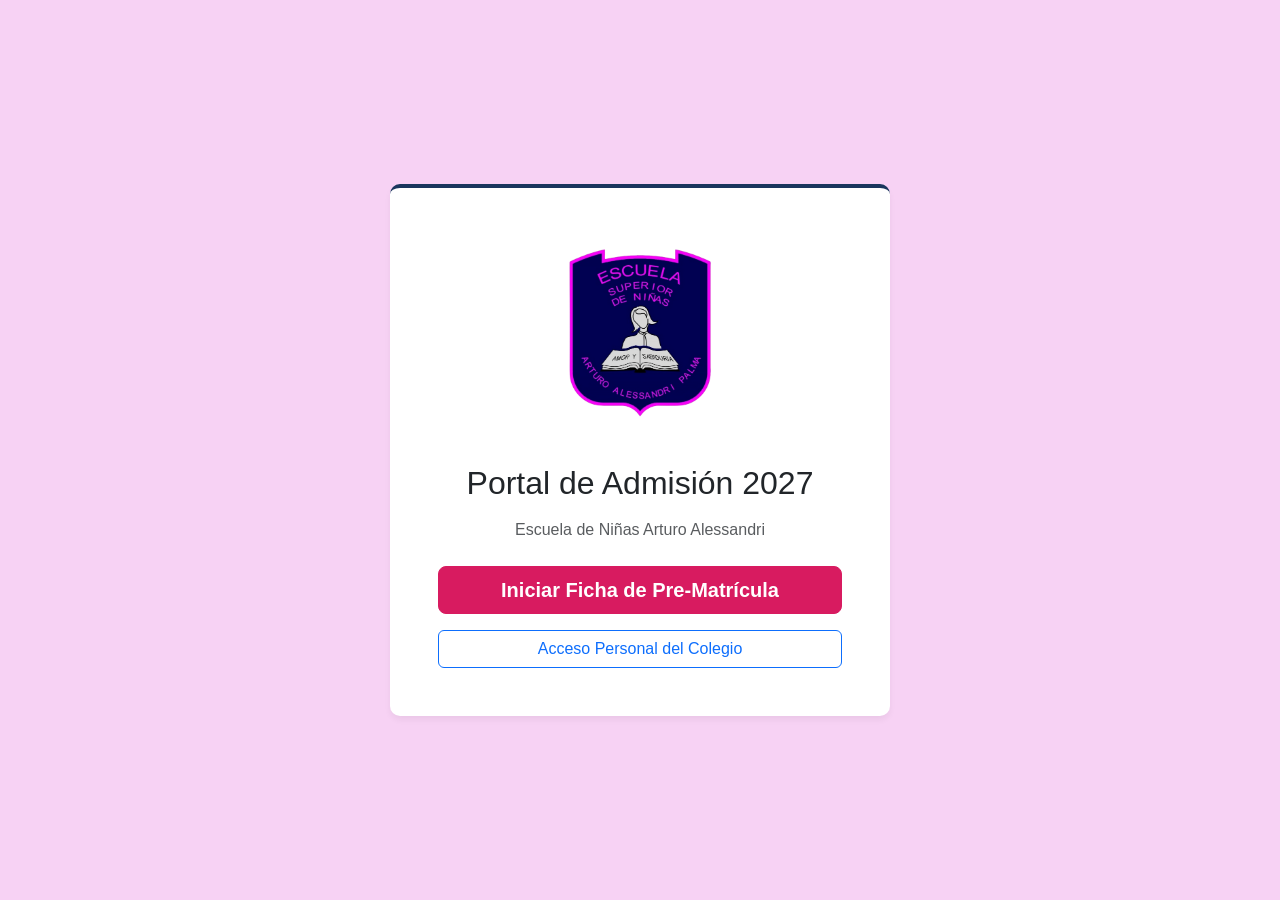
<file: src/main/resources/static/index.html>
<!DOCTYPE html>
<html lang="es">
<head>
    <meta charset="UTF-8">
    <meta name="viewport" content="width=device-width, initial-scale=1.0">
    <title>Portal de Matrículas - Escuela Arturo Alessandri</title>
    <link href="https://cdn.jsdelivr.net/npm/bootstrap@5.3.0/dist/css/bootstrap.min.css" rel="stylesheet">
    <link href="assets/css/style.css" rel="stylesheet">
</head>
<body class="d-flex align-items-center vh-100">

<div class="container text-center">
    <div class="card p-5 mx-auto" style="max-width: 500px;">
        <!-- Espacio para el logo -->
        <img src="assets/logo.png" alt="Logo Escuela Arturo Alessandri" class="logo-escuela mx-auto">
        
        <h2 class="mb-3 text-dark">Portal de Admisión 2027</h2>
        <p class="text-muted mb-4">Escuela de Niñas Arturo Alessandri</p>
        
        <div class="d-grid gap-3">
            <a href="pre-matricula.html" class="btn btn-accent btn-lg">Iniciar Ficha de Pre-Matrícula</a>
            <a href="login.html" class="btn btn-outline-primary">Acceso Personal del Colegio</a>
        </div>
    </div>
</div>

</body>
</html>
</file>
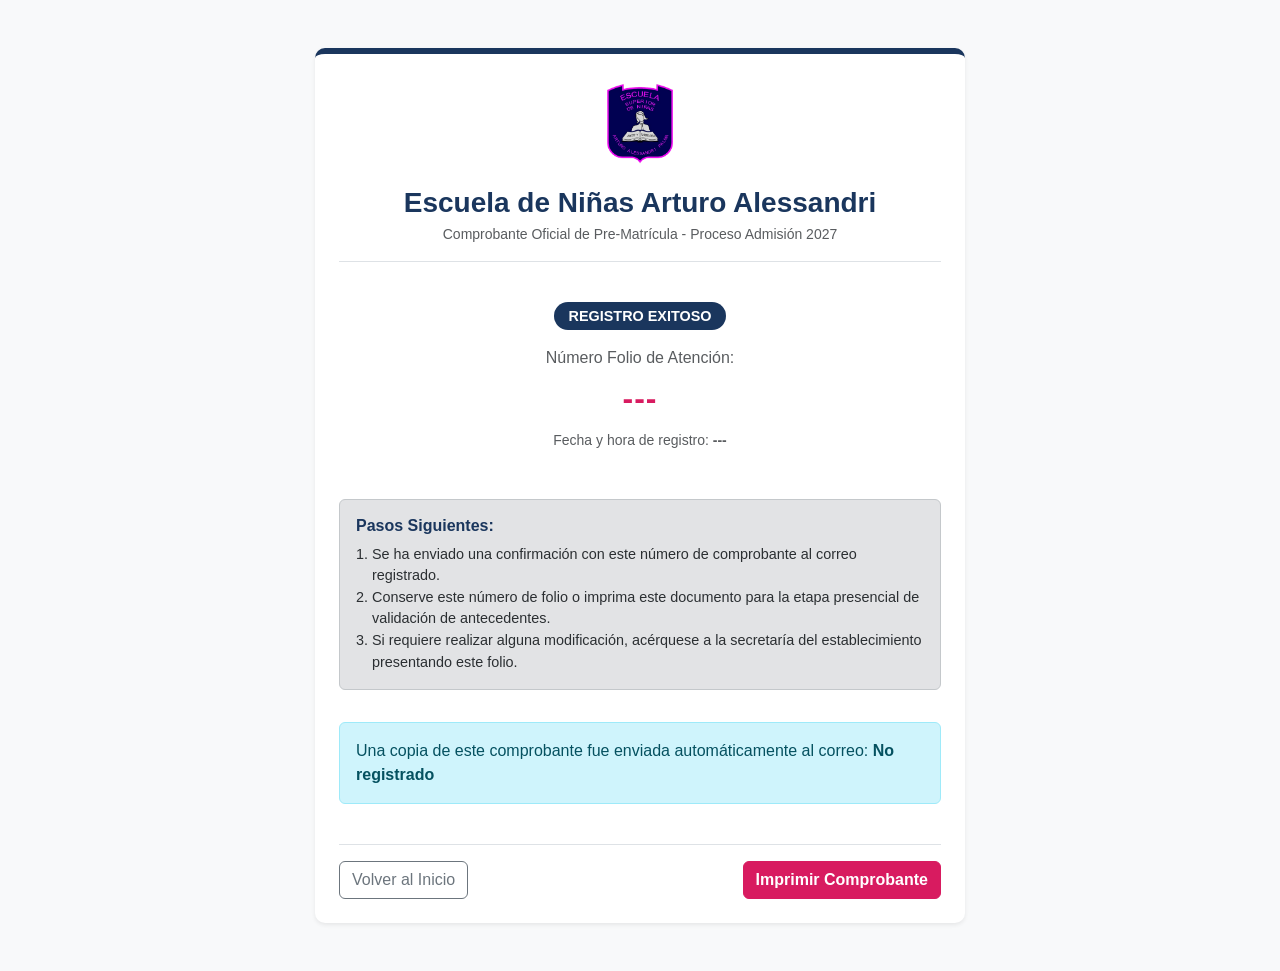
<file: src/main/resources/static/comprobante.html>
<!DOCTYPE html>
<html lang="es">

<head>
    <meta charset="UTF-8">
    <meta name="viewport" content="width=device-width, initial-scale=1.0">
    <title>Comprobante de Pre-Matrícula - Escuela Arturo Alessandri</title>
    <link href="https://cdn.jsdelivr.net/npm/bootstrap@5.3.0/dist/css/bootstrap.min.css" rel="stylesheet">
    <link href="assets/css/style.css" rel="stylesheet">
    <style>
        /* Estilos exclusivos para la vista del comprobante y para impresión */
        .comprobante-card {
            border-top: 6px solid var(--azul-marino);
            max-width: 650px;
            margin: auto;
        }

        .numero-folio {
            color: var(--rosado-institucional);
            font-size: 2rem;
            font-weight: bold;
            letter-spacing: 1px;
        }

        .badge-estado {
            background-color: var(--azul-marino);
            color: white;
            font-size: 0.9rem;
            padding: 0.5em 1em;
            border-radius: 20px;
        }

        /* Ocultar botones y adaptar diseño al imprimir */
        @media print {
            .no-print {
                display: none !important;
            }

            body {
                background-color: white !important;
            }

            .comprobante-card {
                box-shadow: none !important;
                border: 1px solid #ccc !important;
            }
        }
    </style>
</head>

<body class="bg-light py-5">

    <div class="container">
        <div class="card comprobante-card shadow-sm p-4 bg-white">

            <!-- ENCABEZADO INSTITUCIONAL -->
            <div class="text-center mb-4 border-bottom pb-3">
                <img src="assets/logo.png" alt="Logo Escuela Arturo Alessandri" class="logo-escuela mb-2"
                    style="max-height: 100px;">
                <h3 class="fw-bold mb-1" style="color: var(--azul-marino);">Escuela de Niñas Arturo Alessandri</h3>
                <p class="text-muted small mb-0">Comprobante Oficial de Pre-Matrícula - Proceso Admisión 2027</p>
            </div>

            <!-- CUERPO DEL COMPROBANTE -->
            <div class="text-center my-3">
                <span class="badge badge-estado mb-3">REGISTRO EXITOSO</span>
                <p class="text-muted mb-1">Número Folio de Atención:</p>
                <div class="numero-folio id-destacado mb-2" id="lblNumeroMatricula">
                    ---
                </div>
                <p class="small text-muted">Fecha y hora de registro: <span id="lblFechaRegistro"
                        class="fw-semibold">---</span></p>
            </div>

            <!-- INDICACIONES PARA EL APODERADO -->
            <div class="alert alert-secondary mt-3 p-3" style="font-size: 0.9rem;">
                <h6 class="fw-bold mb-2" style="color: var(--azul-marino);">Pasos Siguientes:</h6>
                <ol class="mb-0 ps-3">
                    <li>Se ha enviado una confirmación con este número de comprobante al correo registrado.</li>
                    <li>Conserve este número de folio o imprima este documento para la etapa presencial de validación de
                        antecedentes.</li>
                    <li>Si requiere realizar alguna modificación, acérquese a la secretaría del establecimiento
                        presentando este folio.</li>
                </ol>
            </div>
            <!-- Mensaje informativo de correo enviado -->
            <div id="mensajeCorreoContenedor" class="alert alert-info mt-3" role="alert">
                <i class="bi bi-envelope-check-fill"></i>
                Una copia de este comprobante fue enviada automáticamente al correo:
                <strong id="correoApoderadoTexto">cargando...</strong>
            </div>

            <!-- ACCIONES (NO VISIBLES AL IMPRIMIR) -->
            <div class="d-flex justify-content-between align-items-center mt-4 pt-3 border-top no-print">
                <a href="index.html" class="btn btn-outline-secondary">
                    Volver al Inicio
                </a>
                <button onclick="window.print()" class="btn btn-accent">
                    Imprimir Comprobante
                </button>
            </div>

        </div>
    </div>

    <script>
        document.addEventListener('DOMContentLoaded', () => {
            // 1. Recuperar datos almacenados en sessionStorage
            const numeroMatricula = sessionStorage.getItem('numeroMatricula');
            const fechaRegistro = sessionStorage.getItem('fechaRegistro');
            const correoComprobante = sessionStorage.getItem('correoComprobante');

            // 2. Seleccionar los elementos por sus IDs EXACTOS del HTML
            const elemNumero = document.getElementById('lblNumeroMatricula');
            const elemFecha = document.getElementById('lblFechaRegistro');
            const elemCorreo = document.getElementById('correoApoderadoTexto');

            // 3. Asignar el Número de Matrícula
            if (elemNumero) {
                elemNumero.innerText = numeroMatricula ? numeroMatricula : '---';
            }

            // 4. Asignar y formatear la Fecha de Registro
            if (elemFecha) {
                if (fechaRegistro) {
                    try {
                        const fecha = new Date(fechaRegistro);
                        // Formatea la fecha a un estilo amigable: "06/08/2026 13:10"
                        elemFecha.innerText = fecha.toLocaleString('es-CL', {
                            dateStyle: 'medium',
                            timeStyle: 'short'
                        });
                    } catch (e) {
                        elemFecha.innerText = fechaRegistro;
                    }
                } else {
                    elemFecha.innerText = '---';
                }
            }

            // 5. Asignar el Correo
            if (elemCorreo) {
                elemCorreo.innerText = correoComprobante ? correoComprobante : 'No registrado';
            }
        });
    </script>

</body>

</html>
</file>
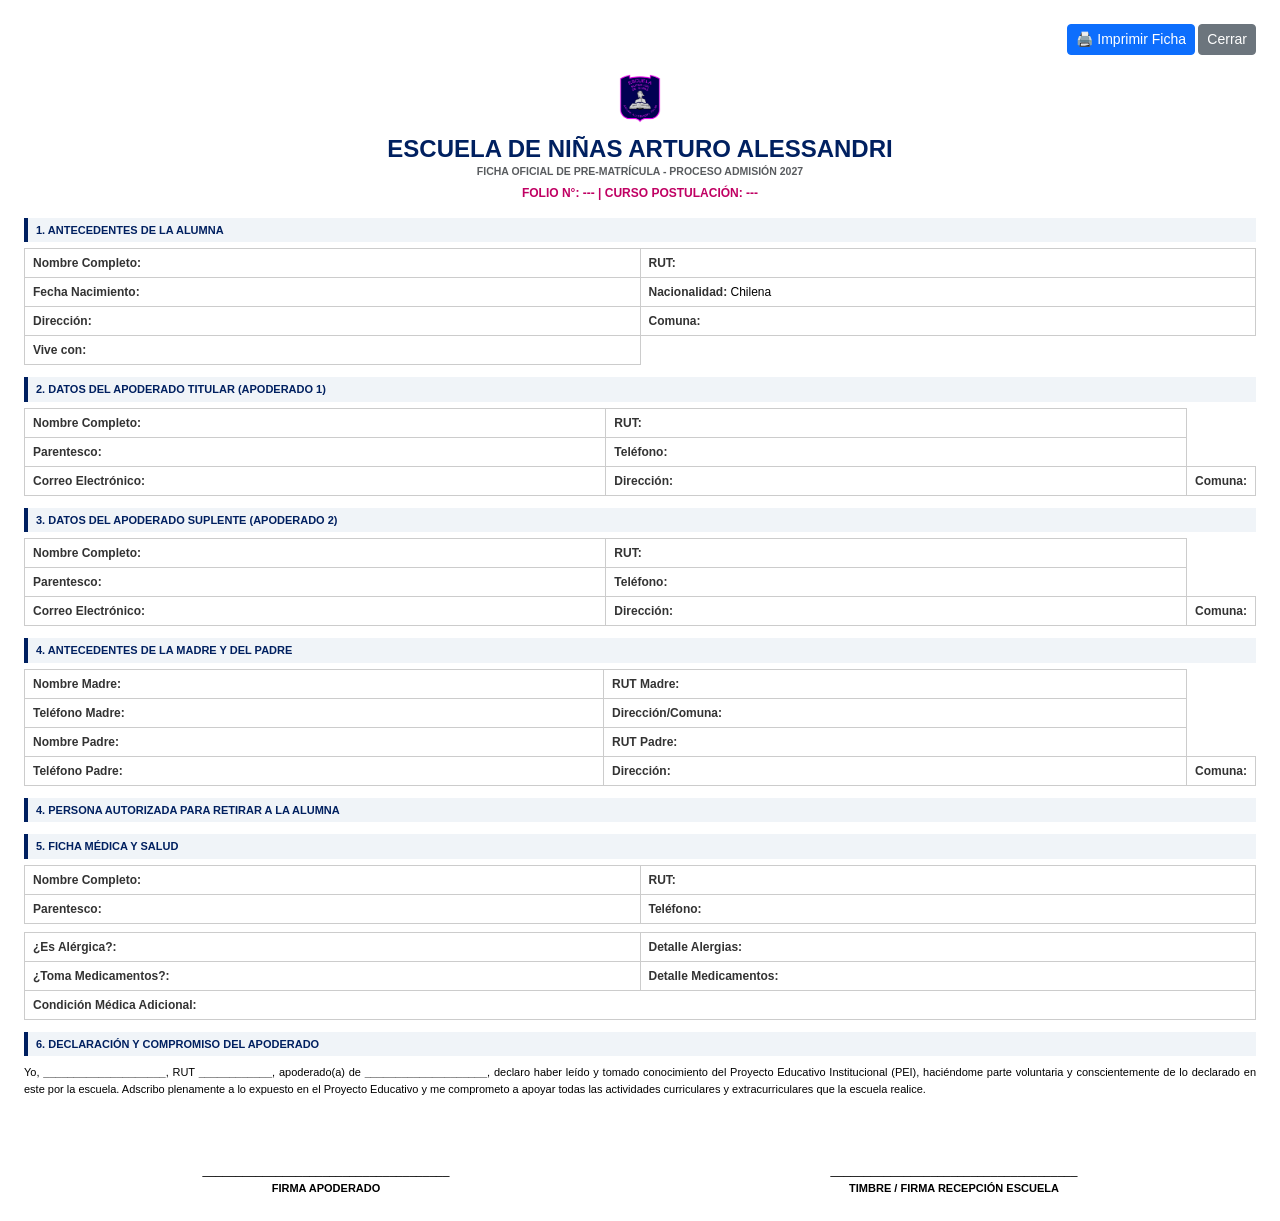
<file: src/main/resources/static/ficha-impresion.html>
<!DOCTYPE html>
<html lang="es">
<head>
    <meta charset="UTF-8">
    <meta name="viewport" content="width=device-width, initial-scale=1.0">
    <title>Ficha de Matrícula - Escuela Arturo Alessandri</title>
    <link href="https://cdn.jsdelivr.net/npm/bootstrap@5.3.0/dist/css/bootstrap.min.css" rel="stylesheet">
    <style>
        body { font-family: Arial, sans-serif; font-size: 12px; color: #000; background: #fff; }
        .titulo-escuela { color: #002060; font-weight: bold; }
        .folio-destacado { color: #C00063; font-weight: bold; }
        .seccion-titulo { background-color: #f0f4f8; color: #002060; font-weight: bold; padding: 4px 8px; border-left: 4px solid #002060; margin-top: 12px; margin-bottom: 6px; font-size: 11px; }
        .table-ficha { width: 100%; border-collapse: collapse; margin-bottom: 8px; }
        .table-ficha td { border: 1px solid #ccc; padding: 5px 8px; width: 50%; vertical-align: top; }
        .label-campo { font-weight: bold; color: #333; }
        @media print { .no-print { display: none !important; } body { padding: 10px; } }
    </style>
</head>
<body class="p-4">

    <!-- BOTONES -->
    <div class="text-end mb-3 no-print">
        <button onclick="window.print()" class="btn btn-primary btn-sm">🖨️ Imprimir Ficha</button>
        <button onclick="window.close()" class="btn btn-secondary btn-sm">Cerrar</button>
    </div>

    <!-- ENCABEZADO -->
    <div class="text-center mb-3">
        <img src="assets/logo.png" style="max-height: 60px;" alt="Logo" class="mb-1" onerror="this.style.display='none'">
        <h4 class="titulo-escuela mb-0">ESCUELA DE NIÑAS ARTURO ALESSANDRI</h4>
        <div class="fw-bold text-muted small">FICHA OFICIAL DE PRE-MATRÍCULA - PROCESO ADMISIÓN 2027</div>
        <div class="folio-destacado mt-1">
            FOLIO N°: <span id="lblFolio">---</span> | CURSO POSTULACIÓN: <span id="lblCurso">---</span>
        </div>
    </div>

    <!-- 1. ALUMNA -->
    <div class="seccion-titulo">1. ANTECEDENTES DE LA ALUMNA</div>
    <table class="table-ficha">
        <tr>
            <td><span class="label-campo">Nombre Completo:</span> <span id="alumnaNombre"></span></td>
            <td><span class="label-campo">RUT:</span> <span id="alumnaRut"></span></td>
        </tr>
        <tr>
            <td><span class="label-campo">Fecha Nacimiento:</span> <span id="alumnaFechaNac"></span></td>
            <td><span class="label-campo">Nacionalidad:</span> Chilena</td>
        </tr>
        <tr>
            <td><span class="label-campo">Dirección:</span> <span id="alumnaDireccion"></span></td>
            <td><span class="label-campo">Comuna:</span> <span id="alumnaComuna"></span></td>
        </tr>
        <tr>
            <td><span class="label-campo">Vive con:</span> <span id="alumnaViveCon"></span></td>
        </tr>
    </table>

    <!-- 2. APODERADO 1 -->
    <div class="seccion-titulo">2. DATOS DEL APODERADO TITULAR (APODERADO 1)</div>
    <table class="table-ficha">
        <tr>
            <td><span class="label-campo">Nombre Completo:</span> <span id="apo1Nombre"></span></td>
            <td><span class="label-campo">RUT:</span> <span id="apo1Rut"></span></td>
        </tr>
        <tr>
            <td><span class="label-campo">Parentesco:</span> <span id="apo1Parentesco"></span></td>
            <td><span class="label-campo">Teléfono:</span> <span id="apo1Tel"></span></td>
        </tr>
        <tr>
            <td><span class="label-campo">Correo Electrónico:</span> <span id="apo1Correo"></span></td>
            <td><span class="label-campo">Dirección:</span> <span id="apo1Direccion"></span></td>
            <td><span class="label-campo">Comuna:</span> <span id="apo1Comuna"></span></td> 
        </tr>
    </table>

    <!-- 3. APODERADO 2 -->
    <div class="seccion-titulo">3. DATOS DEL APODERADO SUPLENTE (APODERADO 2)</div>
    <table class="table-ficha">
        <tr>
            <td><span class="label-campo">Nombre Completo:</span> <span id="apo2Nombre"></span></td>
            <td><span class="label-campo">RUT:</span> <span id="apo2Rut"></span></td>
        </tr>
        <tr>
            <td><span class="label-campo">Parentesco:</span> <span id="apo2Parentesco"></span></td>
            <td><span class="label-campo">Teléfono:</span> <span id="apo2Tel"></span></td>
        </tr>
        <tr>
            <td><span class="label-campo">Correo Electrónico:</span> <span id="apo2Correo"></span></td>
            <td><span class="label-campo">Dirección:</span> <span id="apo2Direccion"></span></td>
            <td><span class="label-campo">Comuna:</span> <span id="apo2Comuna"></span></td>
        </tr>
    </table>

    <!-- 4. PADRES -->
    <div class="seccion-titulo">4. ANTECEDENTES DE LA MADRE Y DEL PADRE</div>
    <table class="table-ficha">
        <tr>
            <td><span class="label-campo">Nombre Madre:</span> <span id="madreNombre"></span></td>
            <td><span class="label-campo">RUT Madre:</span> <span id="madreRut"></span></td>
        </tr>
        <tr>
            <td><span class="label-campo">Teléfono Madre:</span> <span id="madreTel"></span></td>
            <td><span class="label-campo">Dirección/Comuna:</span> <span id="madreDirComuna"></span></td>
        </tr>
        <tr>
            <td><span class="label-campo">Nombre Padre:</span> <span id="padreNombre"></span></td>
            <td><span class="label-campo">RUT Padre:</span> <span id="padreRut"></span></td>
        </tr>
        <tr>
            <td><span class="label-campo">Teléfono Padre:</span> <span id="padreTel"></span></td>
            <td><span class="label-campo">Dirección:</span> <span id="padreDireccion"></span></td>
            <td><span class="label-campo">Comuna:</span> <span id="padreComuna"></span></td>
        </tr>
    </table>

    <!-- 4. PERSONA AUTORIZADA PARA RETIRAR -->
    <div class="seccion-titulo">4. PERSONA AUTORIZADA PARA RETIRAR A LA ALUMNA</div>
    <table class="table-ficha">
        <tr>
            <td><span class="label-campo">Nombre Completo:</span> <span id="apo2Nombre"></span></td>
            <td><span class="label-campo">RUT:</span> <span id="apo2Rut"></span></td>
        </tr>
        <tr>
            <td><span class="label-campo">Parentesco:</span> <span id="apo2Parentesco"></span></td>
            <td><span class="label-campo">Teléfono:</span> <span id="apo2Tel"></span></td>
        </tr>

    <!-- 5. FICHA MÉDICA -->
    <div class="seccion-titulo">5. FICHA MÉDICA Y SALUD</div>
    <table class="table-ficha">
        <tr>
            <td><span class="label-campo">¿Es Alérgica?:</span> <span id="medAlergica"></span></td>
            <td><span class="label-campo">Detalle Alergias:</span> <span id="medAlergiasDetalle"></span></td>
        </tr>
        <tr>
            <td><span class="label-campo">¿Toma Medicamentos?:</span> <span id="medMedicamentos"></span></td>
            <td><span class="label-campo">Detalle Medicamentos:</span> <span id="medMedicamentosDetalle"></span></td>
        </tr>
        <tr>
            <td colspan="2"><span class="label-campo">Condición Médica Adicional:</span> <span id="medCondicion"></span></td>
        </tr>
    </table>

    <!-- 6. DECLARACIÓN PEI -->
    <div class="seccion-titulo">6. DECLARACIÓN Y COMPROMISO DEL APODERADO</div>
    <p style="font-size: 11px; text-align: justify;" class="my-2">
        Yo, <strong id="declaraNombreApo">____________________</strong>, RUT <strong id="declaraRutApo">____________</strong>, 
        apoderado(a) de <strong id="declaraNombreAlumna">____________________</strong>, declaro haber leído y tomado conocimiento 
        del Proyecto Educativo Institucional (PEI), haciéndome parte voluntaria y conscientemente de lo declarado en este por la escuela. 
        Adscribo plenamente a lo expuesto en el Proyecto Educativo y me comprometo a apoyar todas las actividades curriculares y extracurriculares que la escuela realice.
    </p>

    <!-- FIRMAS -->
    <div class="row text-center mt-5 pt-3">
        <div class="col-6">
            <div>_____________________________________</div>
            <strong style="font-size: 11px;">FIRMA APODERADO</strong>
        </div>
        <div class="col-6">
            <div>_____________________________________</div>
            <strong style="font-size: 11px;">TIMBRE / FIRMA RECEPCIÓN ESCUELA</strong>
        </div>
    </div>

    <script>
        function limpiar(val) {
            if (val === null || val === undefined || val === 'null' || val === 'undefined') return '';
            return String(val).trim();
        }

        function formarNombre(n, ap, am) {
            return [limpiar(n), limpiar(ap), limpiar(am)].filter(Boolean).join(' ');
        }

        function formarDirComuna(dir, com) {
            const d = limpiar(dir), c = limpiar(com);
            return (d && c) ? `${d},${c}` : (d || c);
        }

        document.addEventListener('DOMContentLoaded', async () => {
            const params = new URLSearchParams(window.location.search);
            const id = params.get('id');

            if (!id) {
                alert('No se especificó un ID de matrícula en la URL.');
                return;
            }

            try {
                const response = await fetch(`/api/matriculas/${id}`);
                if (!response.ok) throw new Error('Error al consultar datos');
                
                const m = await response.json();

                // Datos de la Matrícula
                document.getElementById('lblFolio').innerText = limpiar(m?.numeroMatricula);
                document.getElementById('lblCurso').innerText = limpiar(m?.cursoActual);

                // Datos de Alumna
                const alu = m?.alumna;
                const nomAlu = formarNombre(alu?.nombres, alu?.apellidoPaterno, alu?.apellidoMaterno);
                document.getElementById('alumnaNombre').innerText = nomAlu;
                document.getElementById('alumnaRut').innerText = limpiar(alu?.rut);
                document.getElementById('alumnaFechaNac').innerText = limpiar(alu?.fechaNacimiento);
                document.getElementById('alumnaDireccion').innerText = limpiar(alu?.direccion);
                document.getElementById('alumnaComuna').innerText = limpiar(alu?.comuna);
                document.getElementById('alumnaViveCon').innerText = limpiar(alu?.viveCon);

                // Apoderado 1
                const apo1 = m?.apoderadoTitular;
                const nomApo1 = formarNombre(apo1?.nombres, apo1?.apellidos, '');
                document.getElementById('apo1Nombre').innerText = nomApo1;
                document.getElementById('apo1Rut').innerText = limpiar(apo1?.rut);
                document.getElementById('apo1Parentesco').innerText = limpiar(apo1?.parentesco);
                document.getElementById('apo1Tel').innerText = limpiar(apo1?.telefono1);
                document.getElementById('apo1Correo').innerText = limpiar(apo1?.correoElectronico);
                document.getElementById('apo1Direccion').innerText = limpiar(apo1?.direccion);
                document.getElementById('apo1Comuna').innerText = limpiar(apo1?.comuna);

                // Apoderado 2
                const apo2 = m?.apoderadoSuplente;
                document.getElementById('apo2Nombre').innerText = formarNombre(apo2?.nombres, apo2?.apellidos, '');
                document.getElementById('apo2Rut').innerText = limpiar(apo2?.rut);
                document.getElementById('apo2Parentesco').innerText = limpiar(apo2?.parentesco);
                document.getElementById('apo2Tel').innerText = limpiar(apo2?.telefono1);
                document.getElementById('apo2Correo').innerText = limpiar(apo2?.correoElectronico);
                document.getElementById('apo2Direccion').innerText = limpiar(apo2?.direccion);
                document.getElementById('apo2Comuna').innerText = limpiar(apo2?.comuna);

                // Padres
                const madre = m?.madre;
                document.getElementById('madreNombre').innerText = formarNombre(madre?.nombres, madre?.apellidos, '');
                document.getElementById('madreRut').innerText = limpiar(madre?.rut);
                document.getElementById('madreTel').innerText = limpiar(madre?.telefono1);
                document.getElementById('madreDirComuna').innerText = formarDirComuna(madre?.direccion, madre?.comuna);

                const padre = m?.padre;
                document.getElementById('padreNombre').innerText = formarNombre(padre?.nombres, padre?.apellidos, '');
                document.getElementById('padreRut').innerText = limpiar(padre?.rut);
                document.getElementById('padreTel').innerText = limpiar(padre?.telefono1);
                document.getElementById('padreDirComuna').innerText = formarDirComuna(padre?.direccion, padre?.comuna);

                const ret = m?.autorizadosRetiro;
                document.getElementById('apo2Nombre').innerText = formarNombre(ret?.nombreCompleto, '', '');
                document.getElementById('apo2Rut').innerText = limpiar(ret?.rut);
                document.getElementById('apo2Parentesco').innerText = limpiar(ret?.parentescoFurgon);
                document.getElementById('apo2Tel').innerText = limpiar(ret?.telefono);


                // Ficha Médica
                const fm = m?.fichaMedica;
                document.getElementById('medAlergica').innerText = fm?.esAlergica ? 'SÍ' : 'NO';
                document.getElementById('medAlergiasDetalle').innerText = fm?.esAlergica ? limpiar(fm?.detalleAlergias) : '';
                document.getElementById('medMedicamentos').innerText = fm?.tomaMedicamentos ? 'SÍ' : 'NO';
                document.getElementById('medMedicamentosDetalle').innerText = fm?.tomaMedicamentos ? limpiar(fm?.detalleMedicamentos) : '';
                document.getElementById('medCondicion').innerText = limpiar(fm?.condicionMedicaAdicional);

                // Declaración
                document.getElementById('declaraNombreApo').innerText = nomApo1 || '____________________';
                document.getElementById('declaraRutApo').innerText = limpiar(apo1?.rut) || '____________';
                document.getElementById('declaraNombreAlumna').innerText = nomAlu || '____________________';

                // Disparar ventana de impresión automáticamente
                setTimeout(() => window.print(), 400);

            } catch (err) {
                console.error("Error cargando la ficha:", err);
            }
        });
    </script>
</body>
</html>
</file>
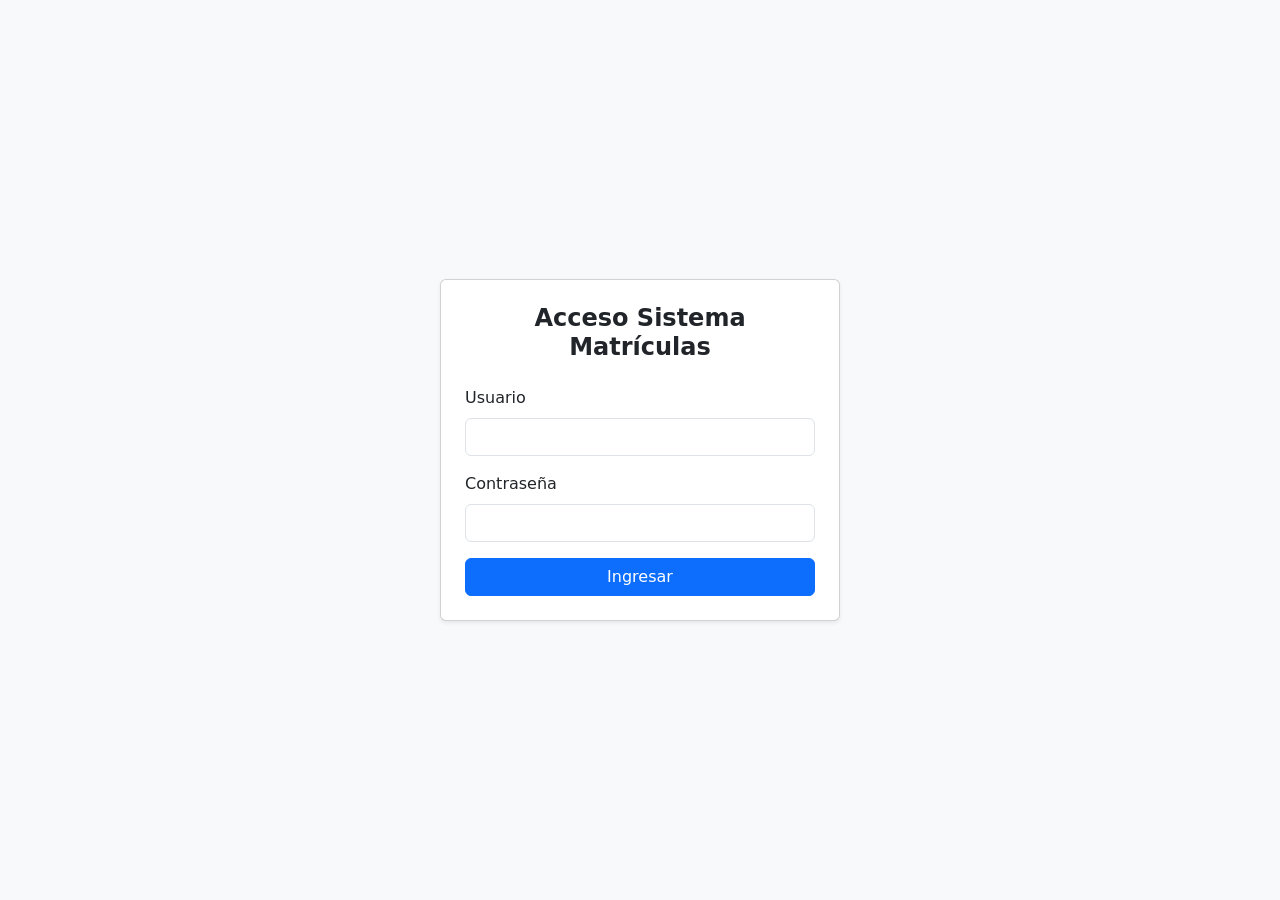
<file: src/main/resources/static/login.html>
<!DOCTYPE html>
<html lang="es">
<head>
    <meta charset="UTF-8">
    <title>Acceso Funcionarios - Escuela Arturo Alessandri</title>
    <link href="https://cdn.jsdelivr.net/npm/bootstrap@5.3.0/dist/css/bootstrap.min.css" rel="stylesheet">
</head>
<body class="bg-light d-flex align-items-center vh-100">
    <div class="container">
        <div class="card shadow-sm mx-auto" style="max-width: 400px;">
            <div class="card-body p-4">
                <h4 class="text-center fw-bold mb-4">Acceso Sistema Matrículas</h4>
                
                <!-- Mensaje visual en caso de credenciales incorrectas -->
                <div id="errorAlert" class="alert alert-danger d-none" role="alert">
                    Usuario o contraseña incorrectos.
                </div>

                <!-- Formulario enviado por POST directamente a /login -->
                <form action="/login" method="POST">
                    <div class="mb-3">
                        <label class="form-label">Usuario</label>
                        <input type="text" id="usuario" name="username" class="form-control" required>
                    </div>
                    <div class="mb-3">
                        <label class="form-label">Contraseña</label>
                        <input type="password" id="password" name="password" class="form-control" required>
                    </div>
                    <button type="submit" class="btn btn-primary w-100">Ingresar</button>
                </form>
            </div>
        </div>
    </div>

    <script>
        // Si Spring Security redirige con ?error, mostramos la alerta
        const urlParams = new URLSearchParams(window.location.search);
        if (urlParams.has('error')) {
            document.getElementById('errorAlert').classList.remove('d-none');
        }
    </script>
</body>
</html>
</file>
<file: src/main/resources/static/assets/css/style.css>
:root {
    --azul-marino: #1A365D;
    --rosado-institucional: #D81B60;
    /* Un rosado elegante y moderno */
    --fondo-claro: #f7d2f4;
}

body {
    background-color: var(--fondo-claro);
    font-family: 'Segoe UI', Roboto, Helvetica, Arial, sans-serif;
}

/* Estilo para el Logo */
.logo-escuela {
    max-width: 150px;
    height: auto;
    margin-bottom: 1rem;
}

/* Tarjetas (Cards) del formulario */
.card {
    border: none;
    border-radius: 10px;
    box-shadow: 0 4px 6px rgba(0, 0, 0, 0.05);
    border-top: 4px solid var(--azul-marino);
}

.card-header {
    background-color: transparent;
    border-bottom: 1px solid #eee;
    color: var(--azul-marino);
    font-weight: 700;
    font-size: 1.1rem;
}

/* Botones institucionales */
.btn-primary {
    background-color: var(--azul-marino);
    border-color: var(--azul-marino);
    font-weight: 600;
    padding: 0.6rem 1.5rem;
}

.btn-primary:hover {
    background-color: #0f2442;
    border-color: #0f2442;
}

.btn-accent {
    background-color: var(--rosado-institucional);
    border-color: var(--rosado-institucional);
    color: white;
    font-weight: 600;
}

.btn-accent:hover {
    background-color: #b0154d;
    color: white;
}

/* Inputs enfocados */
.form-control:focus,
.form-select:focus {
    border-color: var(--rosado-institucional);
    box-shadow: 0 0 0 0.25rem rgba(216, 27, 96, 0.25);
}

/* Mensajes de error personalizados */
.invalid-feedback {
    color: var(--rosado-institucional);
    font-weight: 500;
}
</file>
